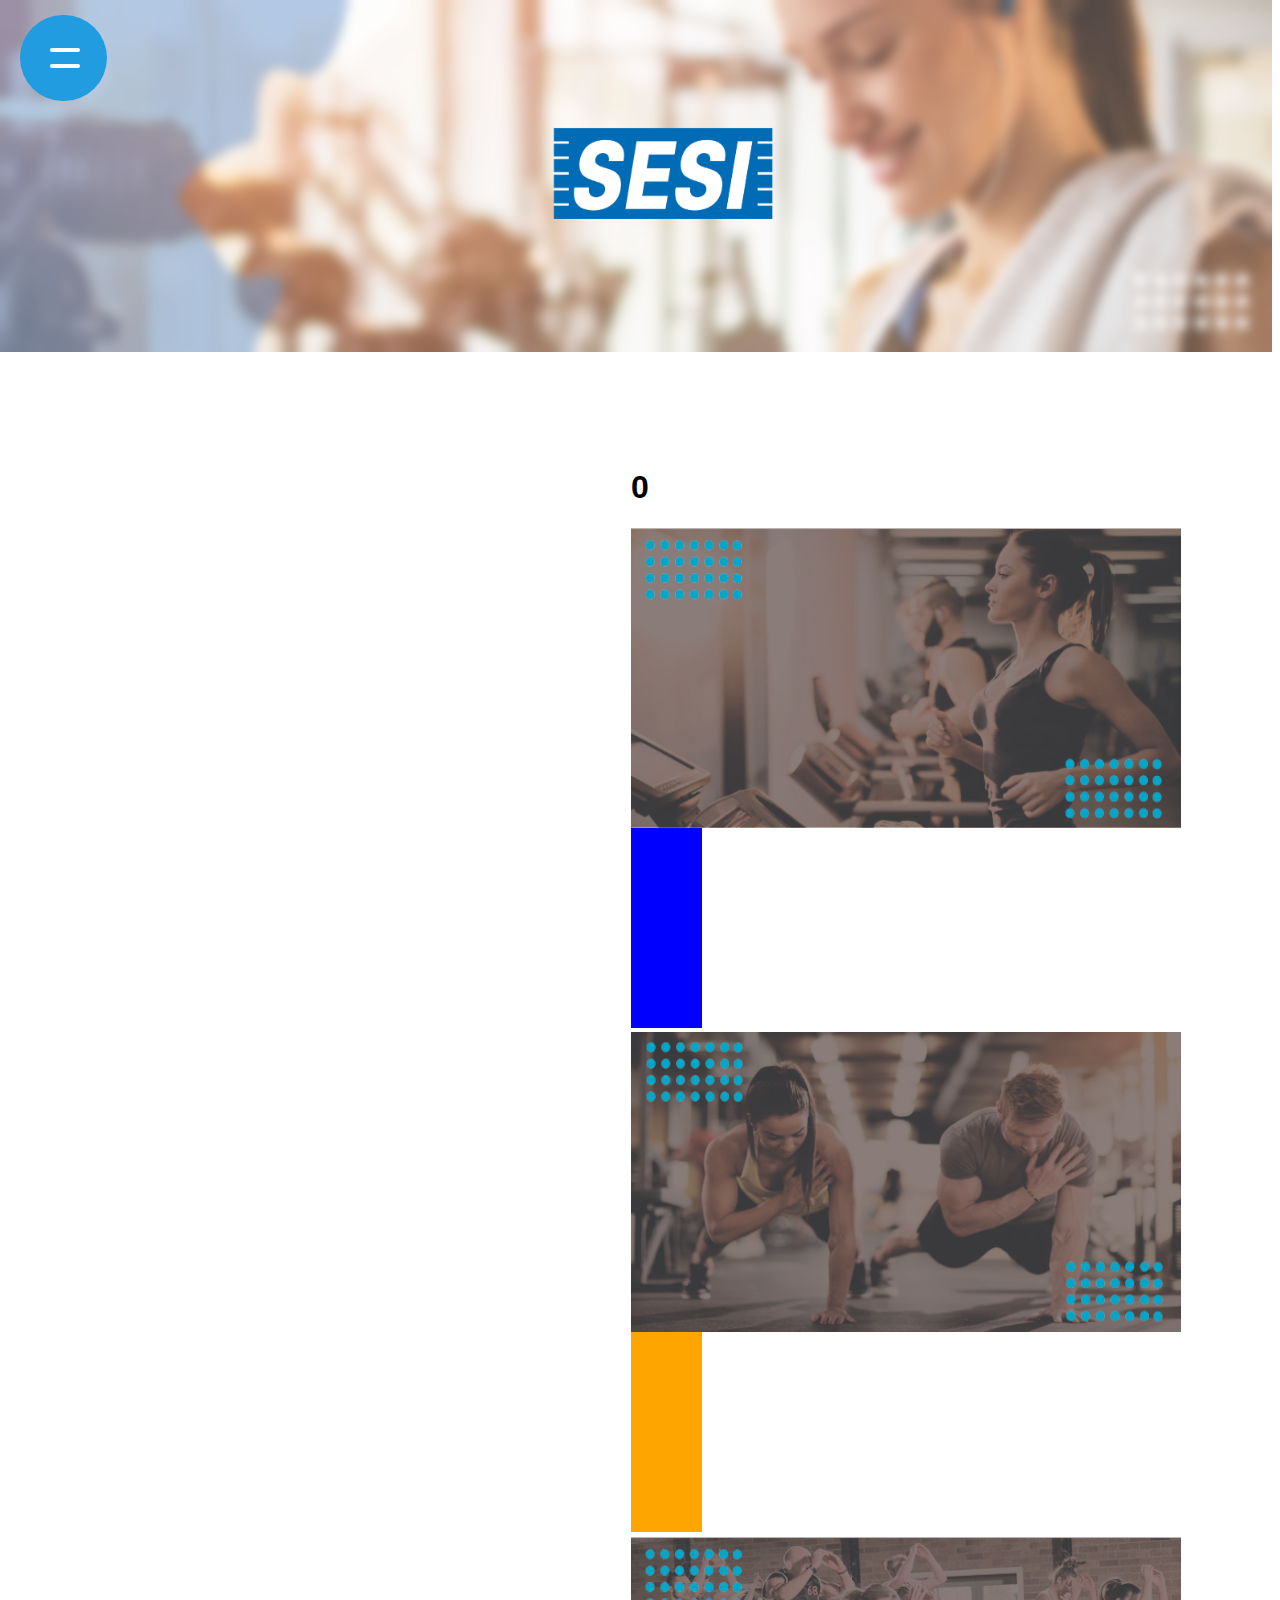
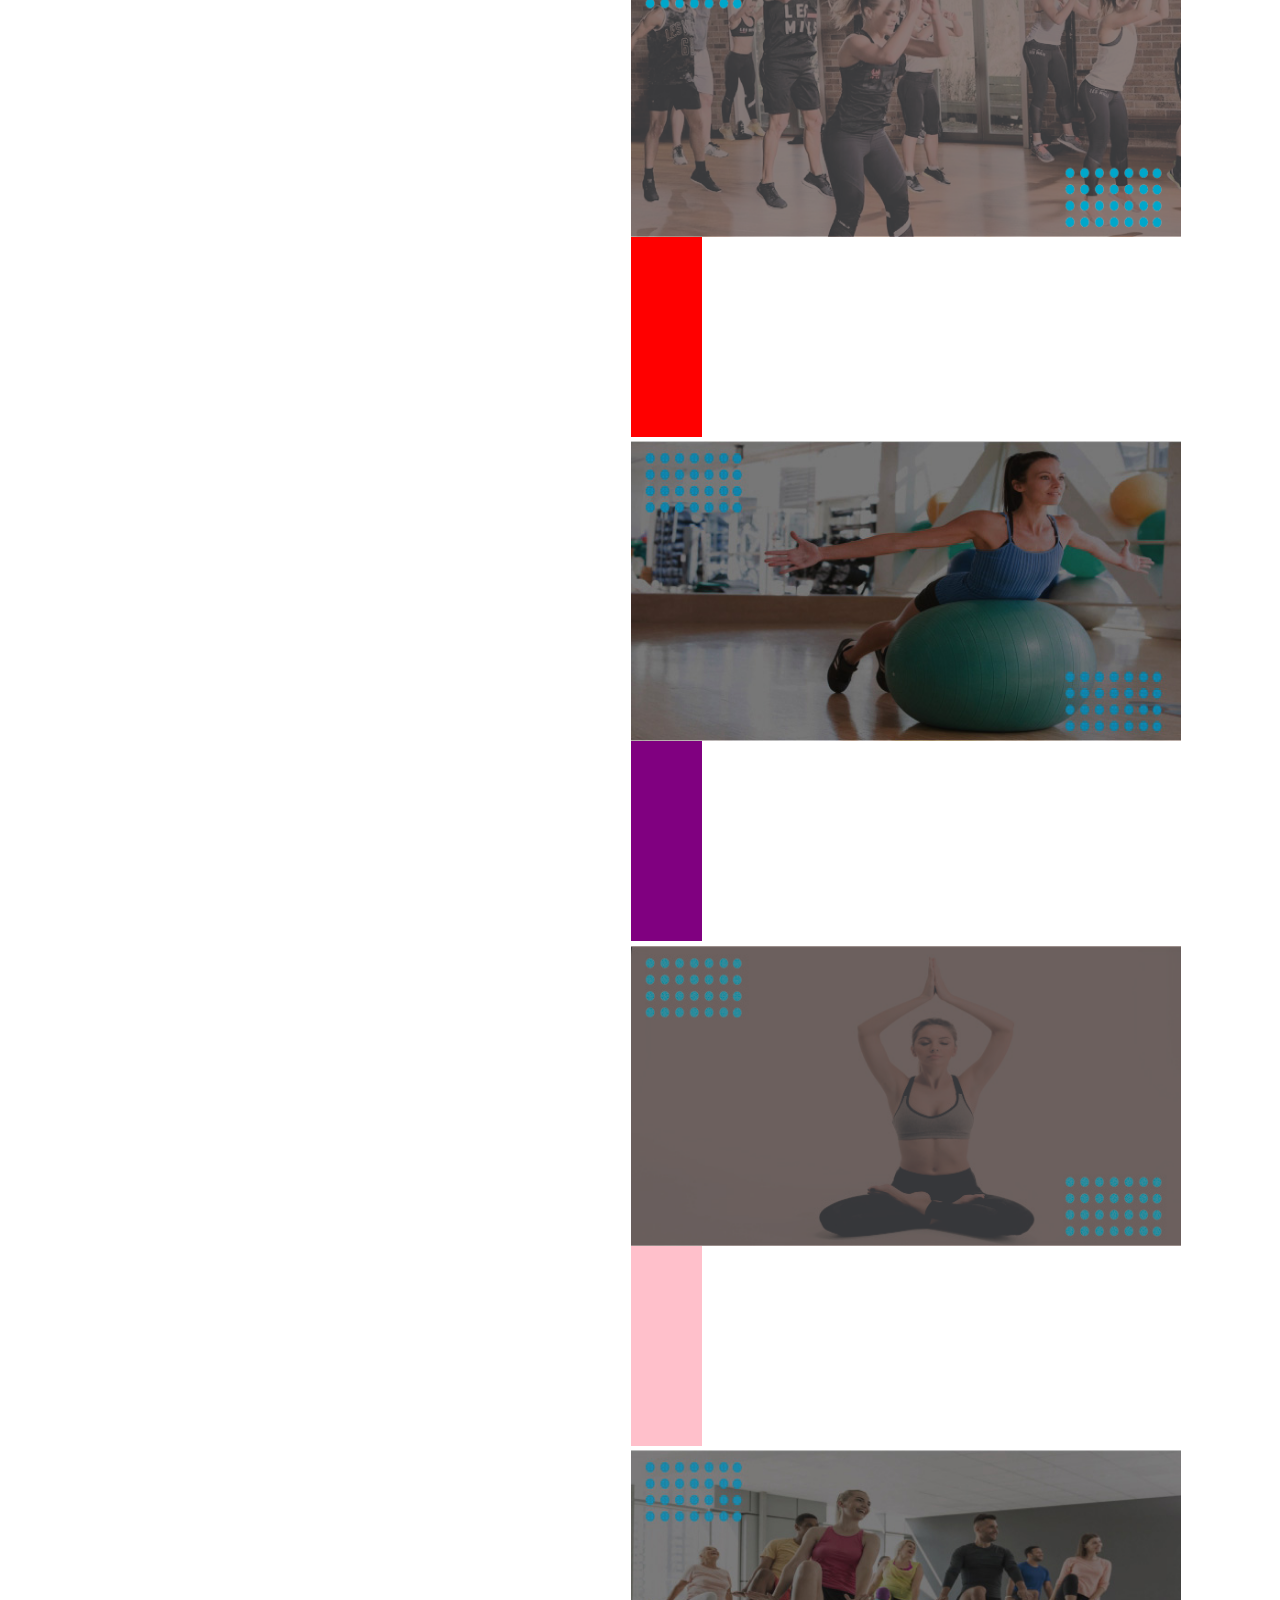
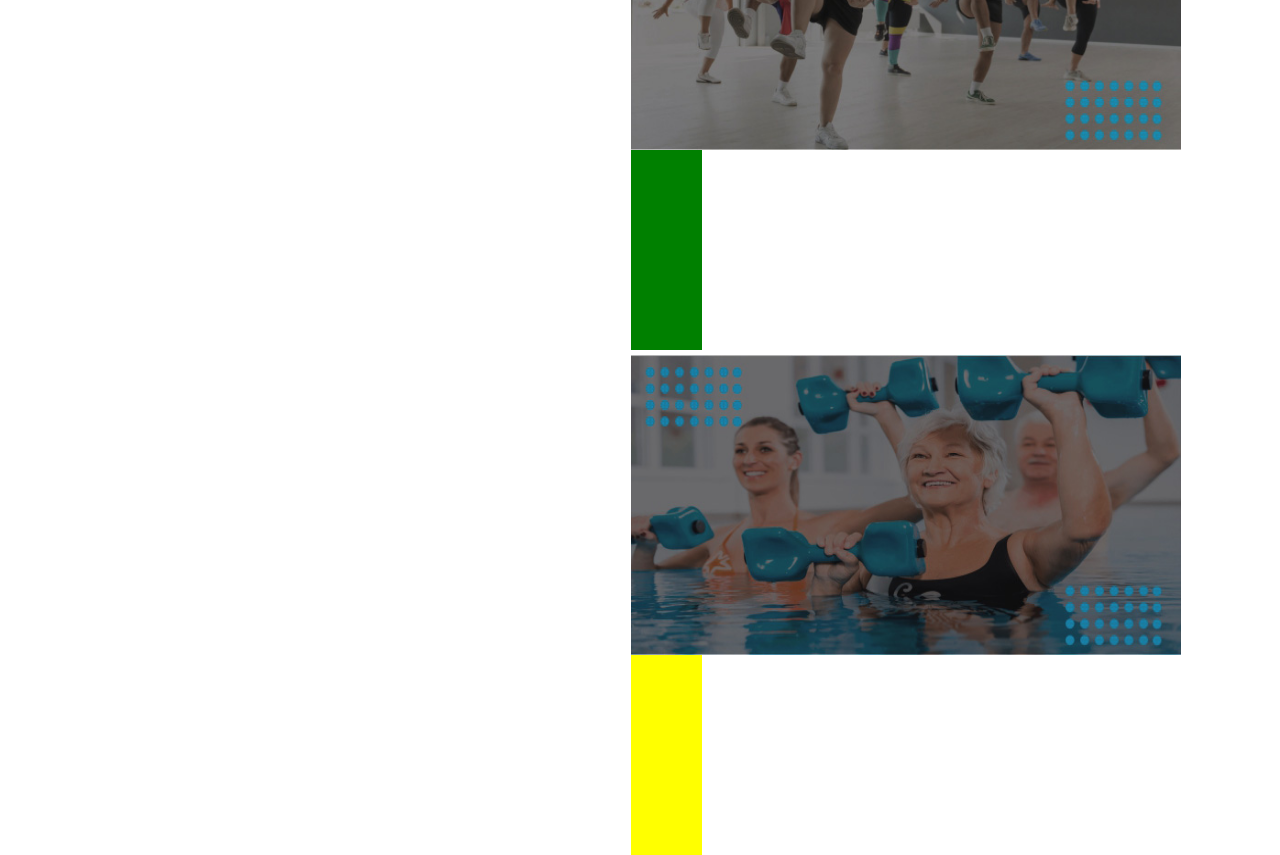
<file: landingpage/main.html>
<!DOCTYPE html>
<html lang="en">
<head>
    <link rel="stylesheet" href="main.css">
    <script src="script.js"></script>
    <meta charset="UTF-8">
    <meta http-equiv="X-UA-Compatible" content="IE=edge">
    <meta name="viewport" content="width=device-width, initial-scale=1.0">
    <title>SesiGym</title>
</head>
<body onload="timing()">
   

      <!--SLIDER-->
      <div class="carro">
        <form>
          <img id="carroimg" src="imgcar1.jpg">
          <div class="blur"></div>
        </form>
    </div>
 <!--MENU-->
 <div class="nav">
  <input type="checkbox">
    <span></span>
    <span></span>
    <div class="menu">
      <li><a href="../landingpage/main.html">Home</a></li>
      <li><a href="../promoções/promo.html">Promoções</a></li>
      <li><a href="../aboutus/about.html">Sobre nós</a></a></li>
      <li><a href="../login/login.html">Login</a></li>
    </div>
  </div>
  <!--LOGO-->
  <img src="logo.png" id="logo">

  <!--SCROLL IMG E TXT-->
  <div class="scroll">
    <h1 id="pos">0</h1> <!--var só de teste-->
  <div class="img1">
     <img id="img1" src="img1.jpg" onload="scroll1()"> 
  </div>
 <div class="img2">
    <img id="img2" src="img2.jpg" onclick="scroll2()"> 
 </div>
 <div class="img3">
  <img id="img3" src="img3.jpg" onclick="scroll3()"> 
</div>
<div class="img4">
  <img id="img4" src="img4.jpg" onclick="scroll4()"> 
</div>
<div class="img5">
  <img id="img5" src="img5.jpg" onclick="scroll5()"> 
</div>
<div class="img6">
  <img id="img6" src="img6.jpg" onclick="scroll6()"> 
</div>
<div class="img7">
  <img id="img7" src="img7.jpg" onclick="scroll7()"> 
</div>
</div>






    <!--VSZAP-->
      <!--(bom code, dias :))-->
      <!--Se o java funcionar vai ser bom sim :33, bom code)-->
      <!--ash passando aqui pra te desejar um bom code! <3-->
      <!--mn eu fiz um puta rolo e perdi uns 30 min da minha vida .-. bom code <3-->  
      <!--NOSSA Q MERDA SAKDJASK  bom code <3-->
      <!--ash passando aqui pra falar q hoje vou codar nas aulas de TI, bom code,
      não esqueçe o café e de dormir bem <3 -->
        <!--dormir é foda KKKKK, mas café é de lei. bom code<3 -->

</body>
</html>
</file>
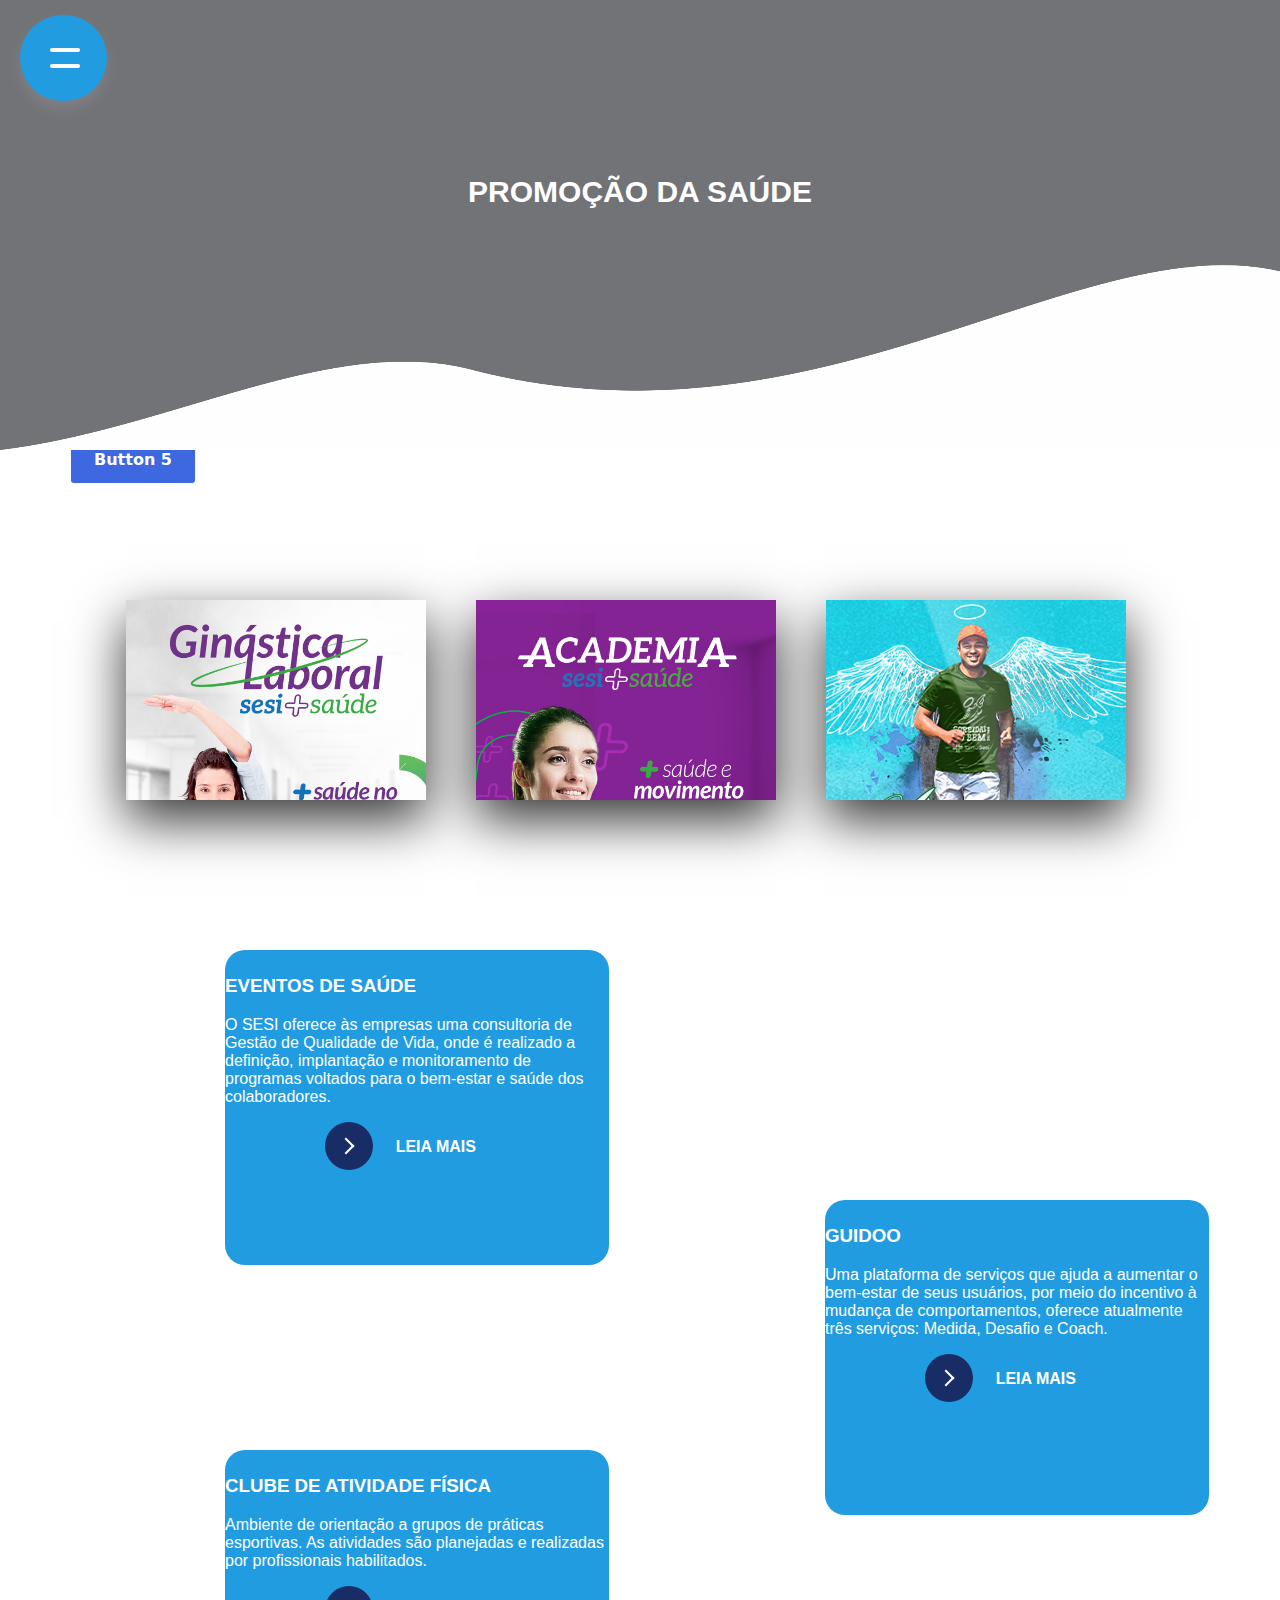
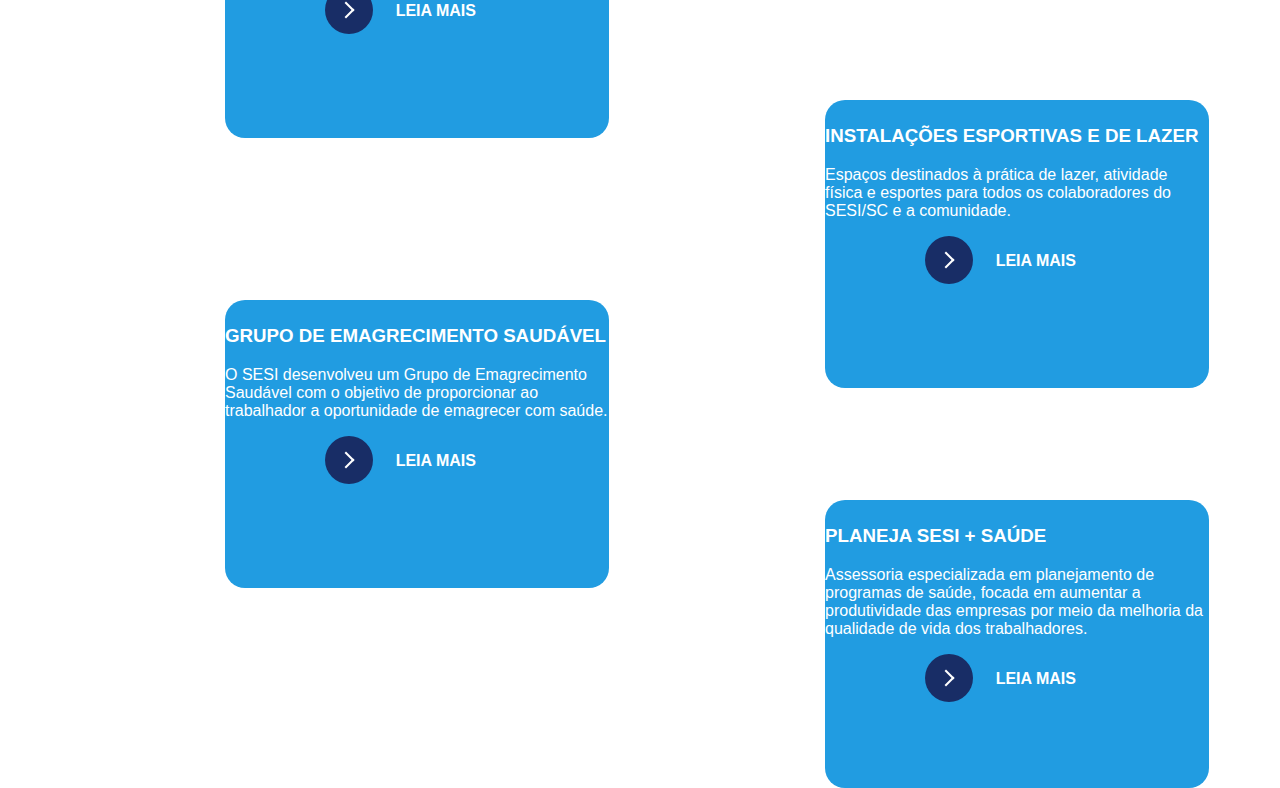
<file: promoções/promo.html>
<!DOCTYPE html>
<html lang="en">
<head>
    <link rel="stylesheet" href="promo.css">
    <meta charset="UTF-8">
    <meta http-equiv="X-UA-Compatible" content="IE=edge">
    <meta name="viewport" content="width=device-width, initial-scale=1.0">
    <title>Se   siGym</title>
</head>
<body>
 <!-- HTML !-->
<button class="button-5" role="button">Button 5</button>


  <img src="img.jpg" id="mainimg">

      <!--MENU-->
      <div class="nav">
        <input type="checkbox">
          <span></span>
          <span></span>
          <div class="menu">
            <li><a href="../landingpage/main.html">Home</a></li>
            <li><a href="../promoções/promo.html">Promoções</a></li>
            <li><a href="../aboutus/about.html">Sobre nós</a></a></li>
            <li><a href="../login/login.html">Login</a></li>  
          </div>
      </div>
      <h2 id="maintxt">PROMOÇÃO DA SAÚDE</h2>
      
     <!--CARD-->
     <div class="container">
      <div class="card">
          <div class="face face1">
              <div class="content">
                  <div class="icon">
                      <i class="fa fa-linkedin-square" aria-hidden="true"></i>
                  </div>
              </div>
          </div>
          <div class="face face2">
            
              <div class="content">
         
               
                  <h3>
                      Ginástica laboral
                  </h3>
                  <p>Serviço de atividades físicas personalizadas para os colaboradores que estão em home office ou dentro da empresa.</p>
                  <button class="button-5" role="button">Ver mais</button>
              </div>
          </div>
      </div>
      <div class="card">
          <div class="face face1">
              <div class="content">
                  <div class="icon">
                      <i class="fa fa-twitter-square" aria-hidden="true"></i>
                  </div>
              </div>
          </div>
          <div class="face face2">
              <div class="content">
                  <h3>
                    Academia SESI
                  </h3>
                  <p>Ambiente de orientação a grupos de práticas esportivas. As atividades são planejadas e realizadas por profissionais habilitados.</p>
                  <button class="button-5" role="button">Ver mais</button>
              </div>
          </div>
      </div>
      <div class="card">
          <div class="face face1">
              <div class="content">
                  <div class="icon">
                      <i class="fa fa-github-square" aria-hidden="true"></i>
                  </div>
              </div>
          </div>
          <div class="face face2">
              <div class="content">
                  <h3>
                     Corridas do bem
                  </h3>
                  <p>Promoção de um estilo de vida mais saudável. Circuito de corridas que estimula o cuidado com a saúde e leva o bem para muita gente.</p>
                  <button class="button-5" role="button">Ver mais</button>
              </div>
          </div>
      </div>
  </div>
 </div>

<div class="blocks">
    <div id="block1" class="block"><h6></h6>
        <h3 id="block1txt">EVENTOS DE SAÚDE</h3>
        <p id="p1">O SESI oferece às empresas uma consultoria de Gestão de Qualidade de Vida, onde é realizado a definição, implantação e monitoramento de programas voltados para o bem-estar e saúde dos colaboradores.</p>
        <button class="learn-more">
            <span class="circle" aria-hidden="true">
            <span class="icon arrow"></span>
            </span>
            <span class="button-text">Leia mais</span>
          </button>
    </div>


    <div id="block2" class="block"><h6></h6>
        <h3 id="block2txt">GUIDOO</h3>
        <p id="p2">Uma plataforma de serviços que ajuda a aumentar o bem-estar de seus usuários, por meio do incentivo à mudança de comportamentos, oferece atualmente três serviços: Medida, Desafio e Coach.</p>
        <button class="learn-more">
            <span class="circle" aria-hidden="true">
            <span class="icon arrow"></span>
            </span>
            <span class="button-text">Leia mais</span>
          </button>
    </div>

    <div id="block3" class="block"><h6></h6>
        <h3 id="block3txt">CLUBE DE ATIVIDADE FÍSICA</h3>
        <p id="p3">Ambiente de orientação a grupos de práticas esportivas. As atividades são planejadas e realizadas por profissionais habilitados.</p>
        <button class="learn-more">
            <span class="circle" aria-hidden="true">
            <span class="icon arrow"></span>
            </span>
            <span class="button-text">Leia mais</span>
          </button>
    </div>


    <div id="block4" class="block"><h6></h6>
    <h3 id="block4txt">INSTALAÇÕES ESPORTIVAS E DE LAZER</h3>
    <p id="p4"> Espaços destinados à prática de lazer, atividade física e esportes para todos os colaboradores do SESI/SC e a comunidade.</p>
    <button class="learn-more">
        <span class="circle" aria-hidden="true">
        <span class="icon arrow"></span>
        </span>
        <span class="button-text">Leia mais</span>
      </button>
    </div>

    <div id="block5" class="block"><h6></h6>
        <h3 id="block5txt">GRUPO DE EMAGRECIMENTO SAUDÁVEL</h3>
        <p id="p5">O SESI desenvolveu um Grupo de Emagrecimento Saudável com o objetivo de proporcionar ao trabalhador a oportunidade de emagrecer com saúde.</p>
        <button class="learn-more">
            <span class="circle" aria-hidden="true">
            <span class="icon arrow"></span>
            </span>
            <span class="button-text">Leia mais</span>
          </button>
    </div>

    <div id="block6" class="block"><h6></h6>
        <h3 id="block6txt">PLANEJA SESI + SAÚDE</h3>
        <p id="p6">Assessoria especializada em planejamento de programas de saúde, focada em aumentar a produtividade das empresas por meio da melhoria da qualidade de vida dos trabalhadores.</p>
        <button class="learn-more">
            <span class="circle" aria-hidden="true">
            <span class="icon arrow"></span>
            </span>
            <span class="button-text">Leia mais</span>
          </button>
    </div>

</div>

</body>
</html>
</file>
<file: landingpage/main.css>
body {
    margin: 0;
    padding: 0;
    min-height: 100vh;
    background-color: #ffffff;
    font-family: helvetica;
    display: flex;
    user-select: none;
}
/**MENU**/
.nav {
    position: absolute;
    top: 15px;
    left: 20px;
    background-color: #219CE1;
    padding: 20px;
    transition: 0.5s;
    border-radius: 50px;
    overflow: hidden;
    box-shadow: 0 8px 15px rgba(255, 255, 255, 0.103);
}

.menu {
    margin: 0;
    padding: 0;
    width: 0;
    overflow: hidden;
    transition: 0.5s;
}

.nav input:checked ~ .menu {
    width: 450px;
}

.menu li {
    list-style: none;
    margin: 0 10px;
}

.menu li a {
    text-decoration: none;
    color: rgb(255, 255, 255);
    text-transform: uppercase;
    font-weight: 600;
    transition: 0.5s;
    font-size: 14px;
}

.menu li a:hover {
    color: #000000;
}

.nav input {
    width: 40px;
    height: 40px;
    cursor: pointer;
    opacity: 0;
}

.nav span {
    position: absolute;
    left: 30px;
    width: 30px;
    height: 4px;
    border-radius: 50px;
    background-color: rgb(255, 255, 255);
    pointer-events: none;
    transition: 0.5s;
}

.nav input:checked ~ span {
    background-color: #5B6070 ;
}

.nav span:nth-child(2) {
    transform: translateY(-8px);
}

.nav input:checked ~ span:nth-child(2) {
    transform: translateY(0) rotate(-45deg);
}
.nav span:nth-child(3) {
    transform: translateY(8px);
}

.nav input:checked ~ span:nth-child(3) {
    transform: translateY(0) rotate(45deg);
}
body, .nav, .menu {
    display: flex;
    justify-content: center;
    align-items: center;
}
.carro{
    background-color: #219CE1;
    position: absolute;
    top: 0px;
    left: -110px;
    height: 15%;
    width: 108%;
    
}
.carro img{
    width: 100%;
    height: 22em;
}
#setadir{
width: 7%;
height: 7%;
cursor: pointer;
}
#setaesq{
width: 7%;
height: 7%;
cursor: pointer;
transform: rotate(180deg);
position: relative;
left: 800px;
}
#pontos{
    width: 15%;
    height: 15%;
    padding-left: 40%;
}
.blur{
    background-color: #ffffff41;
    position: absolute;
    top:0px;
    width: 100%;
    height: 352px;
    backdrop-filter: blur(5.3px);
}   
#logo{
    position: absolute;
    width: 250px;
    height: 150px;
    left: 540px;
    top: 100px;
}
.img1{
    background-color: blue;
}
.img2{
    background-color: orange;
}
.img3{
    background-color: red;
}
.img4{
    background-color: purple;
}
.img5{
    background-color: pink;
}
.img6{
    background-color: green;
}
.img7{
    background-color: yellow;
}
.scroll{
margin-top: 35%;
}
.scroll div{
    width: 400%;
    height: 500px;
    margin-top: 25%;
    display: flex;
}
.scroll img{
    width: 550px;
    height: 300px;
    position: absolute;
}
</file>
<file: promoções/promo.css>
body {
    margin: 0;
    padding: 0;
    min-height: 100vh;
    background-color: #ffffff;
    font-family: helvetica;
    display: flex;
}
/**MENU**/
.nav {
    position: absolute;
    top: 15px;
    left: 20px;
    background-color: #219CE1;
    padding: 20px;
    transition: 0.5s;
    border-radius: 50px;
    overflow: hidden;
    box-shadow: 0 8px 15px rgba(255, 255, 255, 0.103);
}

.menu {
    margin: 0;
    padding: 0;
    width: 0;
    overflow: hidden;
    transition: 0.5s;
}

.nav input:checked ~ .menu {
    width: 450px;
}

.menu li {
    list-style: none;
    margin: 0 10px;
}

.menu li a {
    text-decoration: none;
    color: rgb(255, 255, 255);
    text-transform: uppercase;
    font-weight: 600;
    transition: 0.5s;
    font-size: 14px;
}

.menu li a:hover {
    color: #000000;
}

.nav input {
    width: 40px;
    height: 40px;
    cursor: pointer;
    opacity: 0;
}

.nav span {
    position: absolute;
    left: 30px;
    width: 30px;
    height: 4px;
    border-radius: 50px;
    background-color: rgb(255, 255, 255);
    pointer-events: none;
    transition: 0.5s;
}

.nav input:checked ~ span {
    background-color: #5B6070 ;
}

.nav span:nth-child(2) {
    transform: translateY(-8px);
}

.nav input:checked ~ span:nth-child(2) {
    transform: translateY(0) rotate(-45deg);
}
.nav span:nth-child(3) {
    transform: translateY(8px);
}

.nav input:checked ~ span:nth-child(3) {
    transform: translateY(0) rotate(45deg);
}
body, .nav, .menu {
    display: flex;
    justify-content: center;
    align-items: center;
}
/**main img**/
#mainimg{
    position: absolute;
    width: 100%;
    height: 450px;
    top: 0px;
    
    
}
#maintxt{
    position: absolute;
    top: 150px;
    font-size: 30px;
    color: rgb(255, 255, 255);
}
/**card**/
.container {

    height: 500px;
    border-radius: 30px;
    width: 1000px;
    position: relative;
    top: 300px;
    display: flex;
    justify-content: space-between;
}

.container .card {
    border-radius: 30px;
    position: relative;
    border-radius: 10px;
}

.container .card .icon {
    position: absolute;
    top: 0;
    left: 0;
    width: 100%;
    height: 100%;
    background: #6eadd4;;
    transition: 0.7s;
    z-index: 1;
}

.container .card:nth-child(1) .icon {
    background-image: url(banner1.jpg);

    position: absolute;
        background-size: 300px;
}

.container .card:nth-child(2) .icon {
    background-image: url(banner2.jpg);

    position: absolute;

    background-size: 300px;
}

.container .card:nth-child(3) .icon {
    background-image: url(banner3.jpg);

    position: absolute;

    background-size: 300px;
}


.container .card .icon .fa {
    position: absolute;
    top: 50%;
    left: 50%;
    transform: translate(-50%, -50%);
    font-size: 80px;
    transition: 0.7s;
    color: #fff;
}

i {
    position: absolute;
    top: 50%;
    left: 50%;
    transform: translate(-50%, -50%);
    font-size: 80px;
    transition: 0.7s;
    color: #fff;
}

.container .card .face {
    width: 300px;
    height: 200px;
    transition: 0.5s;
}

.container .card .face.face1 {
    position: relative;
    background: #333;
    display: flex;
    justify-content: center;
    align-items: center;
    z-index: 1;
    transform: translateY(100px);
}

.container .card:hover .face.face1{
    background: #6eadd4;;
    transform: translateY(0px);
}

.container .card .face.face1 .content {
    opacity: 1;
    transition: 0.5s;
}

.container .card:hover .face.face1 .content {
    opacity: 1;
}

.container .card .face.face1 .content i{
    max-width: 100px;
}

.container .card .face.face2 {
    position: relative;
    background: #fff;
    display: flex;
    justify-content: center;
    align-items: center;
    padding: 20px;
    box-sizing: border-box;
    box-shadow: 0 20px 50px rgba(0,0,0,0.8);
    transform: translateY(-100px);
}

.container .card:hover .face.face2{
    transform: translateY(0);
}

.container .card .face.face2 .content p {
    margin: 0;
    padding: 0;
    text-align: center;
    color: #414141;
}

.container .card .face.face2 .content h3 {
    margin: 0 0 10px 0;
    padding: 0;
    color: #fff;
    font-size: 24px;
    text-align: center;
    color: #414141;
} 


.button-5 {
    position: absolute;
    left: 70px;
    top: 10px;
    align-items: center;
    background-clip: padding-box;
    background-color: #3d68df;
    border: 1px solid transparent;
    border-radius: .25rem;
    box-shadow: rgba(0, 0, 0, 0.02) 0 1px 3px 0;
    box-sizing: border-box;
    color: #fff;
    cursor: pointer;
    display: inline-flex;
    font-family: system-ui,-apple-system,system-ui,"Helvetica Neue",Helvetica,Arial,sans-serif;
    font-size: 16px;
    font-weight: 600;
    justify-content: center;
    line-height: 1.25;
    margin: 0;
    min-height: 3rem;
    padding: calc(.875rem - 1px) calc(1.5rem - 1px);
    position: relative;
    text-decoration: none;
    transition: all 250ms;
    user-select: none;
    -webkit-user-select: none;
    touch-action: manipulation;
    vertical-align: baseline;
    width: auto;
  }
  
  .button-5:hover,
  .button-5:focus {
    background-color:#6e8feb;
    box-shadow: rgba(0, 0, 0, 0.1) 0 4px 12px;
  }
  
  .button-5:hover {
    transform: translateY(-1px);
  }
  
  .button-5:active {
    background-color: rgb(19, 83, 165);
    box-shadow: rgba(0, 0, 0, .06) 0 2px 4px;
    transform: translateY(0);
  }
/**BLOCKS**/
.blocks{
    display: flex;
    flex-direction: row;
    border-radius: 80px;
    color: #fff;
    margin: auto;
   
}

#block1{
    position: absolute;
    margin-top: 500px;
    left: 225px;
    background-color: #219CE1;
    width: 30%;
    height: 35%;
    border-radius: 20px;
   transition: 0.3s;

    
}
#block1:hover{
    opacity: 1;
    background-color: #3d68df;

}


#block2{
    
    position: absolute;
    margin-top: 750px;
    left: 825px;
    background-color: #219CE1;
    width: 30%;
    height: 35%;
    border-radius: 20px;
    transition: 0.3s;
  }
    
#block2:hover{
    opacity: 1;
    background-color: #3d68df;
}
#block3{
    position: absolute;
    margin-top: 1000px;
    left: 225px;
    background-color: #219CE1;
    width: 30%;
    height: 32%;
    border-radius: 20px;
    transition: 0.3s;
    

}
#block3:hover{
    opacity: 1;
    background-color: #3d68df;
}
#block4{
    position: absolute;
    margin-top: 1250px;
    left: 825px;
    background-color: #219CE1;
    width: 30%;
    height: 32%;
    border-radius: 20px;
    transition: 0.3s;
    
}
#block4:hover{
    opacity: 1;
    background-color: #3d68df;
}
#block5{
    position: absolute;
    margin-top: 1450px;
    left: 225px;
    background-color: #219CE1;
    width: 30%;
    height: 32%;
    
    border-radius: 20px;
    transition: 0.3s;
}
#block5:hover{
    opacity: 1;
    background-color: #3d68df;
}
#block6{
    position: absolute;
    margin-top: 1650px;
    left: 825px;
    background-color: #219CE1;
    width: 30%;
    height: 32%;
    
    border-radius: 20px;
    transition: 0.3s;
}
#block6:hover{
    opacity: 1;
    background-color: #3d68df;
}

/**btn**/

button {
    position: relative;
    display: inline-block;
    cursor: pointer;
    outline: none;
    border: 0;
    vertical-align: middle;
    text-decoration: none;
    background: transparent;
    padding: 0;
    font-size: inherit;
    font-family: inherit;
    margin-left: 100px;
   }
   
   button.learn-more {
    width: 12rem;
    height: auto;
   }
   
   button.learn-more .circle {
    transition: all 0.45s cubic-bezier(0.65, 0, 0.076, 1);
    position: relative;
    display: block;
    margin: 0;
    width: 3rem;
    height: 3rem;
    background-color: #182d66;
    border-radius: 1.625rem;
   }
   
   button.learn-more .circle .icon {
    transition: all 0.45s cubic-bezier(0.65, 0, 0.076, 1);
    position: absolute;
    top: 0;
    bottom: 0;
    margin: auto;
    background: #fff;
   }
   
   button.learn-more .circle .icon.arrow {
    transition: all 0.45s cubic-bezier(0.65, 0, 0.076, 1);
    left: 0.625rem;
    width: 1.125rem;
    height: 0.125rem;
    background: none;
   }
   
   button.learn-more .circle .icon.arrow::before {
    position: absolute;
    content: "";
    top: -0.29rem;
    right: 0.0625rem;
    width: 0.625rem;
    height: 0.625rem;
    border-top: 0.125rem solid #fff;
    border-right: 0.125rem solid #fff;
    transform: rotate(45deg);
   }
   
   button.learn-more .button-text {
    transition: all 0.45s cubic-bezier(0.65, 0, 0.076, 1);
    position: absolute;
    top: 0;
    left: 0;
    right: 0;
    bottom: 0;
    padding: 0.75rem 0;
    margin: 0 0 0 1.85rem;
    color: #ffffff;
    font-weight: 700;
    line-height: 1.6;
    text-align: center;
    text-transform: uppercase;
   }
   
   button:hover .circle {
    width: 100%;
   }
   
   button:hover .circle .icon.arrow {
    background: #fff;
    transform: translate(1rem, 0);
   }
   
   button:hover .button-text {
    color: #fff;
   }
</file>
